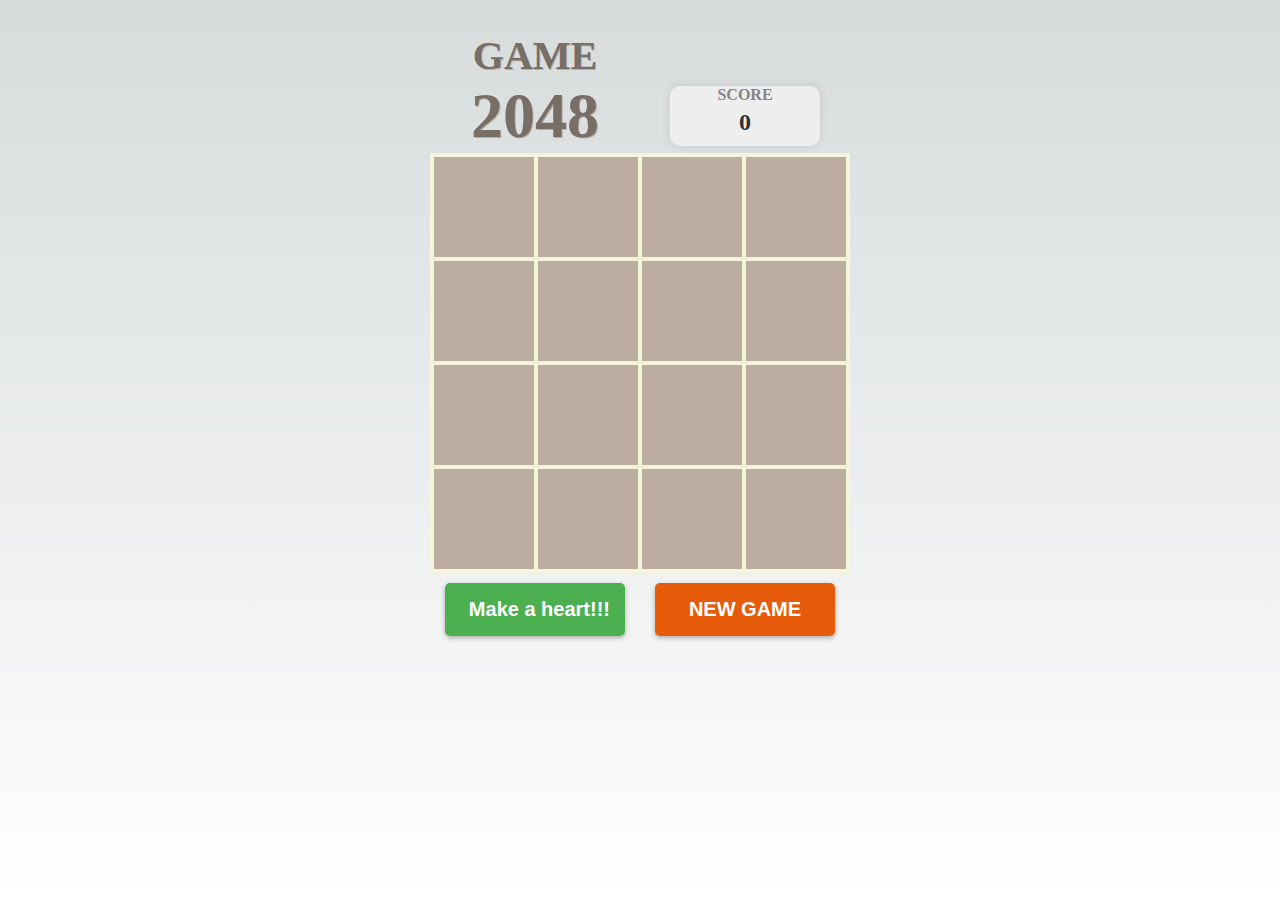
<file: index.html>
<!DOCTYPE html><html lang="en"><head><meta charSet="utf-8"/><title>GAME 2048</title><meta name="description" content="Generated by create next app"/><meta name="viewport" content="width=device-width, initial-scale=1"/><link rel="icon" href="/favicon.ico"/><meta name="next-head-count" content="5"/><link rel="preload" href="/_next/static/css/15a1f0fe9305462f.css" as="style"/><link rel="stylesheet" href="/_next/static/css/15a1f0fe9305462f.css" data-n-g=""/><link rel="preload" href="/_next/static/css/c3aa6e5e8d3a4224.css" as="style"/><link rel="stylesheet" href="/_next/static/css/c3aa6e5e8d3a4224.css" data-n-p=""/><noscript data-n-css=""></noscript><script defer="" nomodule="" src="/_next/static/chunks/polyfills-c67a75d1b6f99dc8.js"></script><script src="/_next/static/chunks/webpack-b8f8d6679aaa5f42.js" defer=""></script><script src="/_next/static/chunks/framework-2c79e2a64abdb08b.js" defer=""></script><script src="/_next/static/chunks/main-8173c7f3c74689b0.js" defer=""></script><script src="/_next/static/chunks/pages/_app-5bdbb2caa0693b14.js" defer=""></script><script src="/_next/static/chunks/c16184b3-8c37099b1abe2a40.js" defer=""></script><script src="/_next/static/chunks/116-a253c330f10b8b72.js" defer=""></script><script src="/_next/static/chunks/pages/index-e10f0dbe0a0afa3c.js" defer=""></script><script src="/_next/static/KRnT4LMqv3WvFWv25PMOf/_buildManifest.js" defer=""></script><script src="/_next/static/KRnT4LMqv3WvFWv25PMOf/_ssgManifest.js" defer=""></script></head><body><div id="__next"><main class="Home_main__EtNt2"><div><div class="board-container"><div class="game">GAME</div><div class="game-name">2048</div><div class="score-container"><div class="score-label">SCORE</div><div class="score-value">0</div></div></div><div class="board" tabindex="0"><div class="tile" style="background-color:rgb(187, 173, 160)"></div><div class="tile" style="background-color:rgb(187, 173, 160)"></div><div class="tile" style="background-color:rgb(187, 173, 160)"></div><div class="tile" style="background-color:rgb(187, 173, 160)"></div><div class="tile" style="background-color:rgb(187, 173, 160)"></div><div class="tile" style="background-color:rgb(187, 173, 160)"></div><div class="tile" style="background-color:rgb(187, 173, 160)"></div><div class="tile" style="background-color:rgb(187, 173, 160)"></div><div class="tile" style="background-color:rgb(187, 173, 160)"></div><div class="tile" style="background-color:rgb(187, 173, 160)"></div><div class="tile" style="background-color:rgb(187, 173, 160)"></div><div class="tile" style="background-color:rgb(187, 173, 160)"></div><div class="tile" style="background-color:rgb(187, 173, 160)"></div><div class="tile" style="background-color:rgb(187, 173, 160)"></div><div class="tile" style="background-color:rgb(187, 173, 160)"></div><div class="tile" style="background-color:rgb(187, 173, 160)"></div></div><div class="button-container"><button class="undo-button"><span class="undo-count"></span><span>Make a heart!!!</span></button><button class="start-button">NEW GAME</button></div></div></main></div><script id="__NEXT_DATA__" type="application/json">{"props":{"pageProps":{}},"page":"/","query":{},"buildId":"KRnT4LMqv3WvFWv25PMOf","nextExport":true,"autoExport":true,"isFallback":false,"scriptLoader":[]}</script></body></html>
</file>
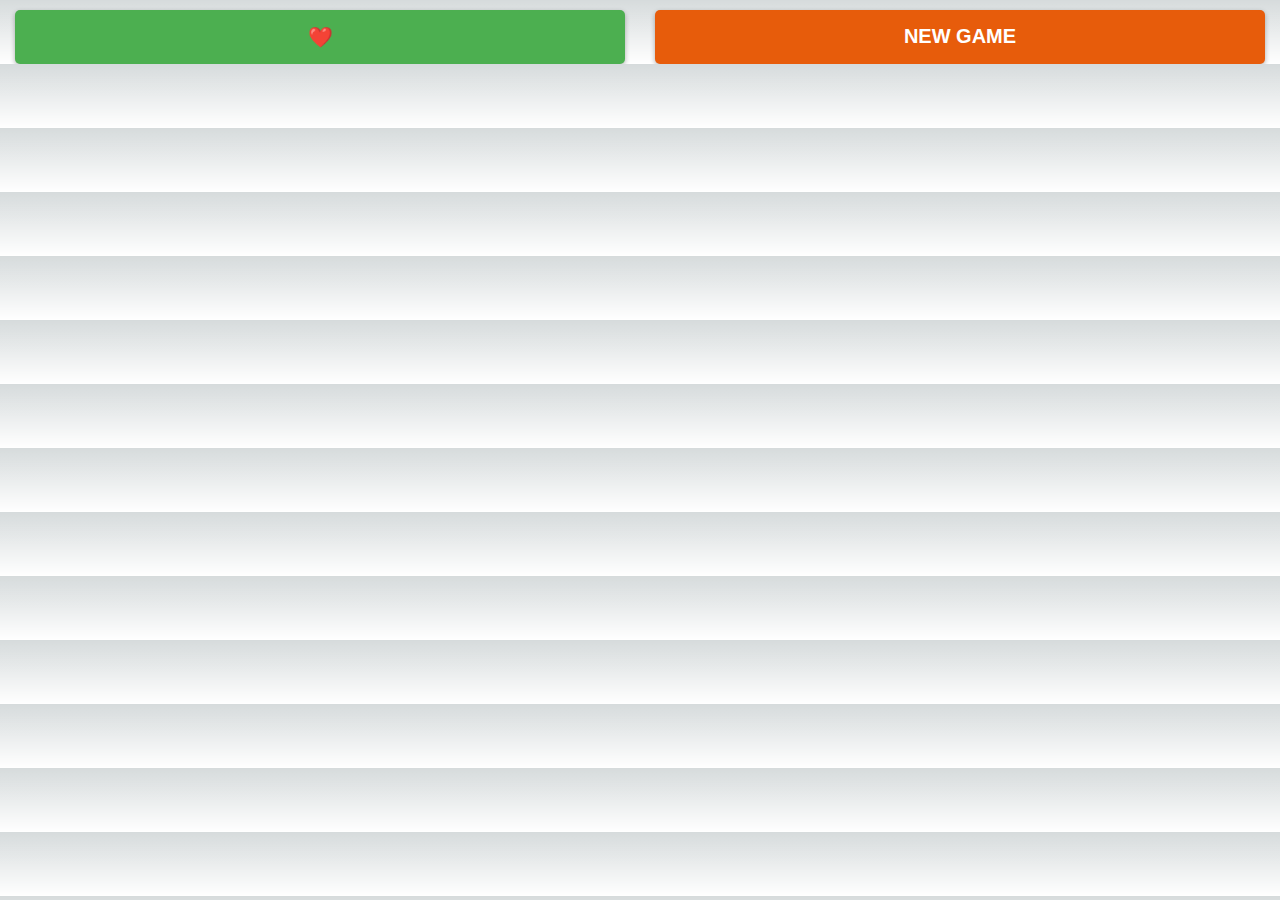
<file: button.html>
<!DOCTYPE html><html lang="en"><head><meta charSet="utf-8"/><meta name="viewport" content="width=device-width"/><meta name="next-head-count" content="2"/><link rel="preload" href="/_next/static/css/15a1f0fe9305462f.css" as="style"/><link rel="stylesheet" href="/_next/static/css/15a1f0fe9305462f.css" data-n-g=""/><noscript data-n-css=""></noscript><script defer="" nomodule="" src="/_next/static/chunks/polyfills-c67a75d1b6f99dc8.js"></script><script src="/_next/static/chunks/webpack-b8f8d6679aaa5f42.js" defer=""></script><script src="/_next/static/chunks/framework-2c79e2a64abdb08b.js" defer=""></script><script src="/_next/static/chunks/main-8173c7f3c74689b0.js" defer=""></script><script src="/_next/static/chunks/pages/_app-5bdbb2caa0693b14.js" defer=""></script><script src="/_next/static/chunks/pages/button-101257320ca11b0b.js" defer=""></script><script src="/_next/static/KRnT4LMqv3WvFWv25PMOf/_buildManifest.js" defer=""></script><script src="/_next/static/KRnT4LMqv3WvFWv25PMOf/_ssgManifest.js" defer=""></script></head><body><div id="__next"><div class="button-container"><button class="undo-button"><span class="undo-count">❤️</span></button><button class="start-button">NEW GAME</button></div></div><script id="__NEXT_DATA__" type="application/json">{"props":{"pageProps":{}},"page":"/button","query":{},"buildId":"KRnT4LMqv3WvFWv25PMOf","nextExport":true,"autoExport":true,"isFallback":false,"scriptLoader":[]}</script></body></html>
</file>
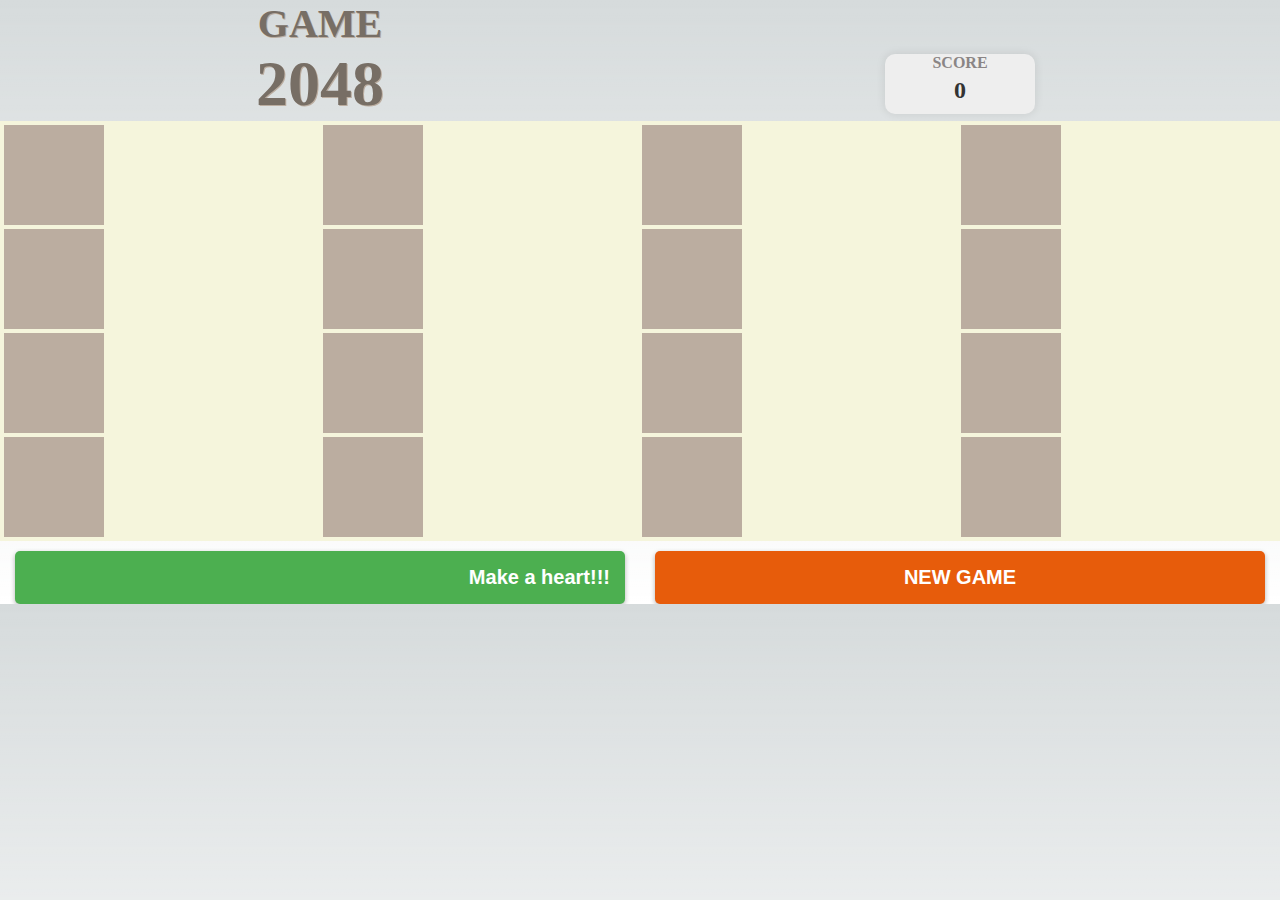
<file: game.html>
<!DOCTYPE html><html lang="en"><head><meta charSet="utf-8"/><meta name="viewport" content="width=device-width"/><meta name="next-head-count" content="2"/><link rel="preload" href="/_next/static/css/15a1f0fe9305462f.css" as="style"/><link rel="stylesheet" href="/_next/static/css/15a1f0fe9305462f.css" data-n-g=""/><noscript data-n-css=""></noscript><script defer="" nomodule="" src="/_next/static/chunks/polyfills-c67a75d1b6f99dc8.js"></script><script src="/_next/static/chunks/webpack-b8f8d6679aaa5f42.js" defer=""></script><script src="/_next/static/chunks/framework-2c79e2a64abdb08b.js" defer=""></script><script src="/_next/static/chunks/main-8173c7f3c74689b0.js" defer=""></script><script src="/_next/static/chunks/pages/_app-5bdbb2caa0693b14.js" defer=""></script><script src="/_next/static/chunks/c16184b3-8c37099b1abe2a40.js" defer=""></script><script src="/_next/static/chunks/116-a253c330f10b8b72.js" defer=""></script><script src="/_next/static/chunks/pages/game-5140af3a14722f95.js" defer=""></script><script src="/_next/static/KRnT4LMqv3WvFWv25PMOf/_buildManifest.js" defer=""></script><script src="/_next/static/KRnT4LMqv3WvFWv25PMOf/_ssgManifest.js" defer=""></script></head><body><div id="__next"><div><div class="board-container"><div class="game">GAME</div><div class="game-name">2048</div><div class="score-container"><div class="score-label">SCORE</div><div class="score-value">0</div></div></div><div class="board" tabindex="0"><div class="tile" style="background-color:rgb(187, 173, 160)"></div><div class="tile" style="background-color:rgb(187, 173, 160)"></div><div class="tile" style="background-color:rgb(187, 173, 160)"></div><div class="tile" style="background-color:rgb(187, 173, 160)"></div><div class="tile" style="background-color:rgb(187, 173, 160)"></div><div class="tile" style="background-color:rgb(187, 173, 160)"></div><div class="tile" style="background-color:rgb(187, 173, 160)"></div><div class="tile" style="background-color:rgb(187, 173, 160)"></div><div class="tile" style="background-color:rgb(187, 173, 160)"></div><div class="tile" style="background-color:rgb(187, 173, 160)"></div><div class="tile" style="background-color:rgb(187, 173, 160)"></div><div class="tile" style="background-color:rgb(187, 173, 160)"></div><div class="tile" style="background-color:rgb(187, 173, 160)"></div><div class="tile" style="background-color:rgb(187, 173, 160)"></div><div class="tile" style="background-color:rgb(187, 173, 160)"></div><div class="tile" style="background-color:rgb(187, 173, 160)"></div></div><div class="button-container"><button class="undo-button"><span class="undo-count"></span><span>Make a heart!!!</span></button><button class="start-button">NEW GAME</button></div></div></div><script id="__NEXT_DATA__" type="application/json">{"props":{"pageProps":{}},"page":"/game","query":{},"buildId":"KRnT4LMqv3WvFWv25PMOf","nextExport":true,"autoExport":true,"isFallback":false,"scriptLoader":[]}</script></body></html>
</file>
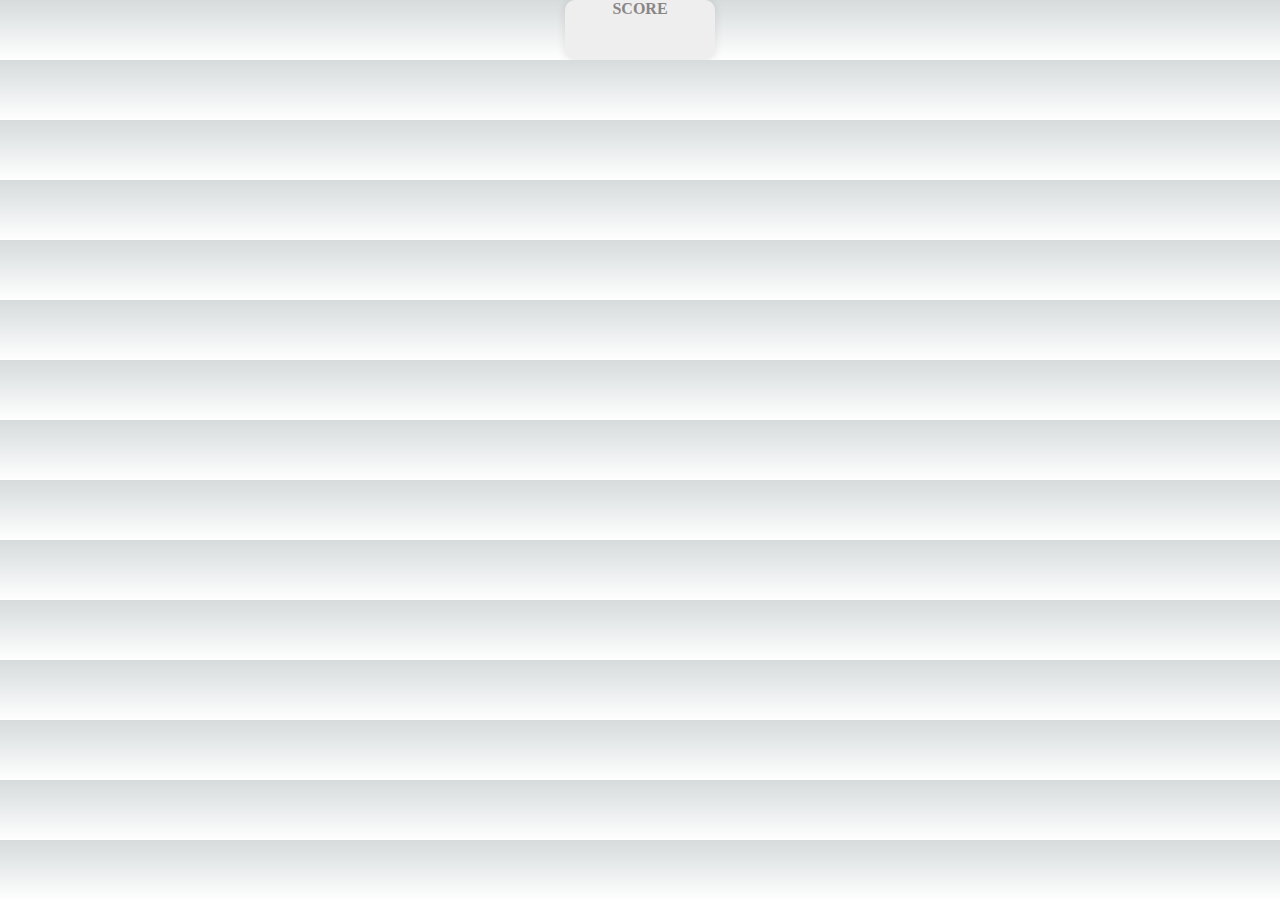
<file: score.html>
<!DOCTYPE html><html lang="en"><head><meta charSet="utf-8"/><meta name="viewport" content="width=device-width"/><meta name="next-head-count" content="2"/><link rel="preload" href="/_next/static/css/15a1f0fe9305462f.css" as="style"/><link rel="stylesheet" href="/_next/static/css/15a1f0fe9305462f.css" data-n-g=""/><noscript data-n-css=""></noscript><script defer="" nomodule="" src="/_next/static/chunks/polyfills-c67a75d1b6f99dc8.js"></script><script src="/_next/static/chunks/webpack-b8f8d6679aaa5f42.js" defer=""></script><script src="/_next/static/chunks/framework-2c79e2a64abdb08b.js" defer=""></script><script src="/_next/static/chunks/main-8173c7f3c74689b0.js" defer=""></script><script src="/_next/static/chunks/pages/_app-5bdbb2caa0693b14.js" defer=""></script><script src="/_next/static/chunks/pages/score-f6ece6b0b544238a.js" defer=""></script><script src="/_next/static/KRnT4LMqv3WvFWv25PMOf/_buildManifest.js" defer=""></script><script src="/_next/static/KRnT4LMqv3WvFWv25PMOf/_ssgManifest.js" defer=""></script></head><body><div id="__next"><div class="score-container"><div class="score-label">SCORE</div><div class="score-value"></div></div></div><script id="__NEXT_DATA__" type="application/json">{"props":{"pageProps":{}},"page":"/score","query":{},"buildId":"KRnT4LMqv3WvFWv25PMOf","nextExport":true,"autoExport":true,"isFallback":false,"scriptLoader":[]}</script></body></html>
</file>
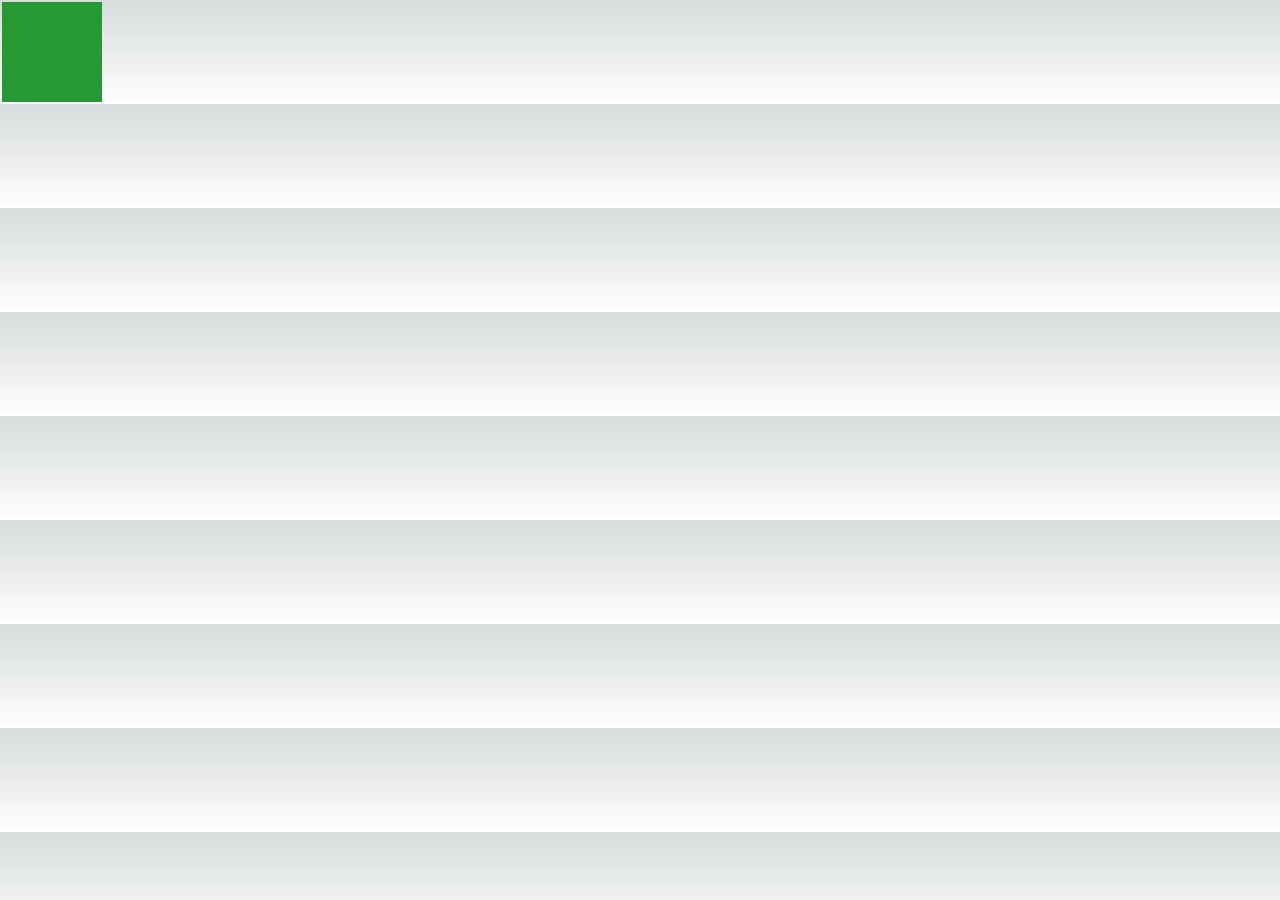
<file: tile.html>
<!DOCTYPE html><html lang="en"><head><meta charSet="utf-8"/><meta name="viewport" content="width=device-width"/><meta name="next-head-count" content="2"/><link rel="preload" href="/_next/static/css/15a1f0fe9305462f.css" as="style"/><link rel="stylesheet" href="/_next/static/css/15a1f0fe9305462f.css" data-n-g=""/><noscript data-n-css=""></noscript><script defer="" nomodule="" src="/_next/static/chunks/polyfills-c67a75d1b6f99dc8.js"></script><script src="/_next/static/chunks/webpack-b8f8d6679aaa5f42.js" defer=""></script><script src="/_next/static/chunks/framework-2c79e2a64abdb08b.js" defer=""></script><script src="/_next/static/chunks/main-8173c7f3c74689b0.js" defer=""></script><script src="/_next/static/chunks/pages/_app-5bdbb2caa0693b14.js" defer=""></script><script src="/_next/static/chunks/pages/tile-6850dfaef1cc5ad2.js" defer=""></script><script src="/_next/static/KRnT4LMqv3WvFWv25PMOf/_buildManifest.js" defer=""></script><script src="/_next/static/KRnT4LMqv3WvFWv25PMOf/_ssgManifest.js" defer=""></script></head><body><div id="__next"><div class="tile" style="background-color:rgb(38, 153, 50)"></div></div><script id="__NEXT_DATA__" type="application/json">{"props":{"pageProps":{}},"page":"/tile","query":{},"buildId":"KRnT4LMqv3WvFWv25PMOf","nextExport":true,"autoExport":true,"isFallback":false,"scriptLoader":[]}</script></body></html>
</file>
<file: _next/static/css/15a1f0fe9305462f.css>
:root{--max-width:1100px;--border-radius:12px;--font-mono:ui-monospace,Menlo,Monaco,"Cascadia Mono","Segoe UI Mono","Roboto Mono","Oxygen Mono","Ubuntu Monospace","Source Code Pro","Fira Mono","Droid Sans Mono","Courier New",monospace;--foreground-rgb:0,0,0;--background-start-rgb:214,219,220;--background-end-rgb:255,255,255;--primary-glow:conic-gradient(from 180deg at 50% 50%,#16abff33 0deg,#0885ff33 55deg,#54d6ff33 120deg,#0071ff33 160deg,transparent 360deg);--secondary-glow:radial-gradient(#fff,hsla(0,0%,100%,0));--tile-start-rgb:239,245,249;--tile-end-rgb:228,232,233;--tile-border:conic-gradient(#00000080,#00000040,#00000030,#00000020,#00000010,#00000010,#00000080);--callout-rgb:238,240,241;--callout-border-rgb:172,175,176;--card-rgb:180,185,188;--card-border-rgb:131,134,135}@media (prefers-color-scheme:dark){:root{--foreground-rgb:255,255,255;--background-start-rgb:0,0,0;--background-end-rgb:0,0,0;--primary-glow:radial-gradient(rgba(1,65,255,.4),rgba(1,65,255,0));--secondary-glow:linear-gradient(to bottom right,rgba(1,65,255,0),rgba(1,65,255,0),rgba(1,65,255,.3));--tile-start-rgb:2,13,46;--tile-end-rgb:2,5,19;--tile-border:conic-gradient(#ffffff80,#ffffff40,#ffffff30,#ffffff20,#ffffff10,#ffffff10,#ffffff80);--callout-rgb:20,20,20;--callout-border-rgb:108,108,108;--card-rgb:100,100,100;--card-border-rgb:200,200,200}}*{box-sizing:border-box;padding:0;margin:0}body,html{max-width:100vw;overflow-x:hidden}body{color:rgb(var(--foreground-rgb));background:linear-gradient(to bottom,transparent,rgb(var(--background-end-rgb))) rgb(var(--background-start-rgb))}a{color:inherit;text-decoration:none}@media (prefers-color-scheme:dark){html{color-scheme:dark}}.board{display:grid;grid-template-columns:repeat(4,1fr);grid-template-rows:repeat(4,1fr);background-color:beige;padding:2px;outline:none}.tile{display:flex;justify-content:center;align-items:center;margin:2px;font-size:2rem;width:100px;height:100px;background-color:#fff}.board-container{display:grid;grid-template-columns:1fr 1fr}.game{grid-row:1;font-size:2.5rem}.game,.game-name{grid-column:1;justify-content:center;display:flex;font-weight:700;color:#776e65;text-shadow:1px 1px #bbada0}.game-name{grid-row:2;font-size:4rem}.win-message{grid-row:1;justify-content:center;align-items:center;font-size:2rem;color:#f9f6f2;text-shadow:0 0 5px #ff6b15,0 0 10px #ff6b15,0 0 15px #ff6b15,0 0 20px #ff6b15,0 0 35px #ff6b15,0 0 40px #ff6b15,0 0 50px #ff6b15}.score-container,.win-message{grid-column:2;display:flex;font-weight:700}.score-container{grid-row:2;flex-direction:column;width:150px;height:60px;background-color:#eee;border-radius:10px;box-shadow:0 0 10px rgba(0,0,0,.1);text-align:center;margin:auto}.score-value{margin:5px;font-size:24px;color:#333}.score-label{font-size:16px;color:#8a8585}.button-container{display:grid;grid-template-columns:1fr 1fr}.undo-button{justify-content:center;display:flex;background-color:#4caf50;color:#fff;border:none;border-radius:5px;font-size:20px;font-weight:700;padding:15px;margin-right:15px;margin-left:15px;margin-top:10px;cursor:pointer;box-shadow:0 2px 5px rgba(0,0,0,.3);transition:all .3s ease-in-out}.undo-button:hover{background-color:#53b156;box-shadow:0 4px 8px rgba(0,0,0,.3)}.undo-button span{color:#fff;font-size:20px}.undo-count{font-size:18px;padding:auto;margin:auto;text-align:center}.start-button{justify-content:center;display:flex;background-color:#e75c0b;color:#fff;border:none;border-radius:5px;font-size:20px;font-weight:700;padding:15px;margin-right:15px;margin-left:15px;margin-top:10px;cursor:pointer;box-shadow:0 2px 5px rgba(0,0,0,.3);transition:all .3s ease-in-out}.start-button:hover{background-color:#f96e1e;box-shadow:0 4px 8px rgba(0,0,0,.3)}
</file>
<file: _next/static/css/c3aa6e5e8d3a4224.css>
.Home_main__EtNt2{display:flex;flex-direction:column;justify-content:space-between;align-items:center;padding:2rem;min-height:100vh}.Home_description__Qwq1f{display:inherit;justify-content:inherit;align-items:inherit;font-size:.85rem;max-width:var(--max-width);width:100%;z-index:2;font-family:var(--font-mono)}.Home_description__Qwq1f a{display:flex;justify-content:center;align-items:center;gap:.5rem}.Home_description__Qwq1f p{position:relative;margin:0;padding:1rem;background-color:rgba(var(--callout-rgb),.5);border:1px solid rgba(var(--callout-border-rgb),.3);border-radius:var(--border-radius)}.Home_code__aGV0U{font-weight:700;font-family:var(--font-mono)}.Home_grid__c_g6N{display:grid;grid-template-columns:repeat(4,minmax(25%,auto));width:var(--max-width);max-width:100%}.Home_card__7oz7W{padding:1rem 1.2rem;border-radius:var(--border-radius);background:rgba(var(--card-rgb),0);border:1px solid rgba(var(--card-border-rgb),0);transition:background .2s,border .2s}.Home_card__7oz7W span{display:inline-block;transition:transform .2s}.Home_card__7oz7W h2{font-weight:600;margin-bottom:.7rem}.Home_card__7oz7W p{margin:0;opacity:.6;font-size:.9rem;line-height:1.5;max-width:30ch}.Home_center__V0nxp{display:flex;justify-content:center;align-items:center;position:relative;padding:4rem 0}.Home_center__V0nxp:before{background:var(--secondary-glow);border-radius:50%;width:480px;height:360px;margin-left:-400px}.Home_center__V0nxp:after{background:var(--primary-glow);width:240px;height:180px;z-index:-1}.Home_center__V0nxp:after,.Home_center__V0nxp:before{content:"";left:50%;position:absolute;filter:blur(45px);transform:translateZ(0)}.Home_logo__80mSr{position:relative}@media (hover:hover) and (pointer:fine){.Home_card__7oz7W:hover{background:rgba(var(--card-rgb),.1);border:1px solid rgba(var(--card-border-rgb),.15)}.Home_card__7oz7W:hover span{transform:translateX(4px)}}@media (prefers-reduced-motion){.Home_card__7oz7W:hover span{transform:none}}@media (max-width:700px){.Home_content___fOQz{padding:4rem}.Home_grid__c_g6N{grid-template-columns:1fr;margin-bottom:120px;max-width:320px;text-align:center}.Home_card__7oz7W{padding:1rem 2.5rem}.Home_card__7oz7W h2{margin-bottom:.5rem}.Home_center__V0nxp{padding:8rem 0 6rem}.Home_center__V0nxp:before{transform:none;height:300px}.Home_description__Qwq1f{font-size:.8rem}.Home_description__Qwq1f a{padding:1rem}.Home_description__Qwq1f div,.Home_description__Qwq1f p{display:flex;justify-content:center;position:fixed;width:100%}.Home_description__Qwq1f p{align-items:center;inset:0 0 auto;padding:2rem 1rem 1.4rem;border-radius:0;border:none;border-bottom:1px solid rgba(var(--callout-border-rgb),.25);background:linear-gradient(to bottom,rgba(var(--background-start-rgb),1),rgba(var(--callout-rgb),.5));background-clip:padding-box;-webkit-backdrop-filter:blur(24px);backdrop-filter:blur(24px)}.Home_description__Qwq1f div{align-items:flex-end;pointer-events:none;inset:auto 0 0;padding:2rem;height:200px;background:linear-gradient(to bottom,transparent 0,rgb(var(--background-end-rgb)) 40%);z-index:1}}@media (min-width:701px) and (max-width:1120px){.Home_grid__c_g6N{grid-template-columns:repeat(2,50%)}}@media (prefers-color-scheme:dark){.Home_vercelLogo__lhIxO{filter:invert(1)}.Home_logo__80mSr{filter:invert(1) drop-shadow(0 0 .3rem #ffffff70)}}@keyframes Home_rotate__99GkW{0%{transform:rotate(1turn)}to{transform:rotate(0deg)}}
</file>
